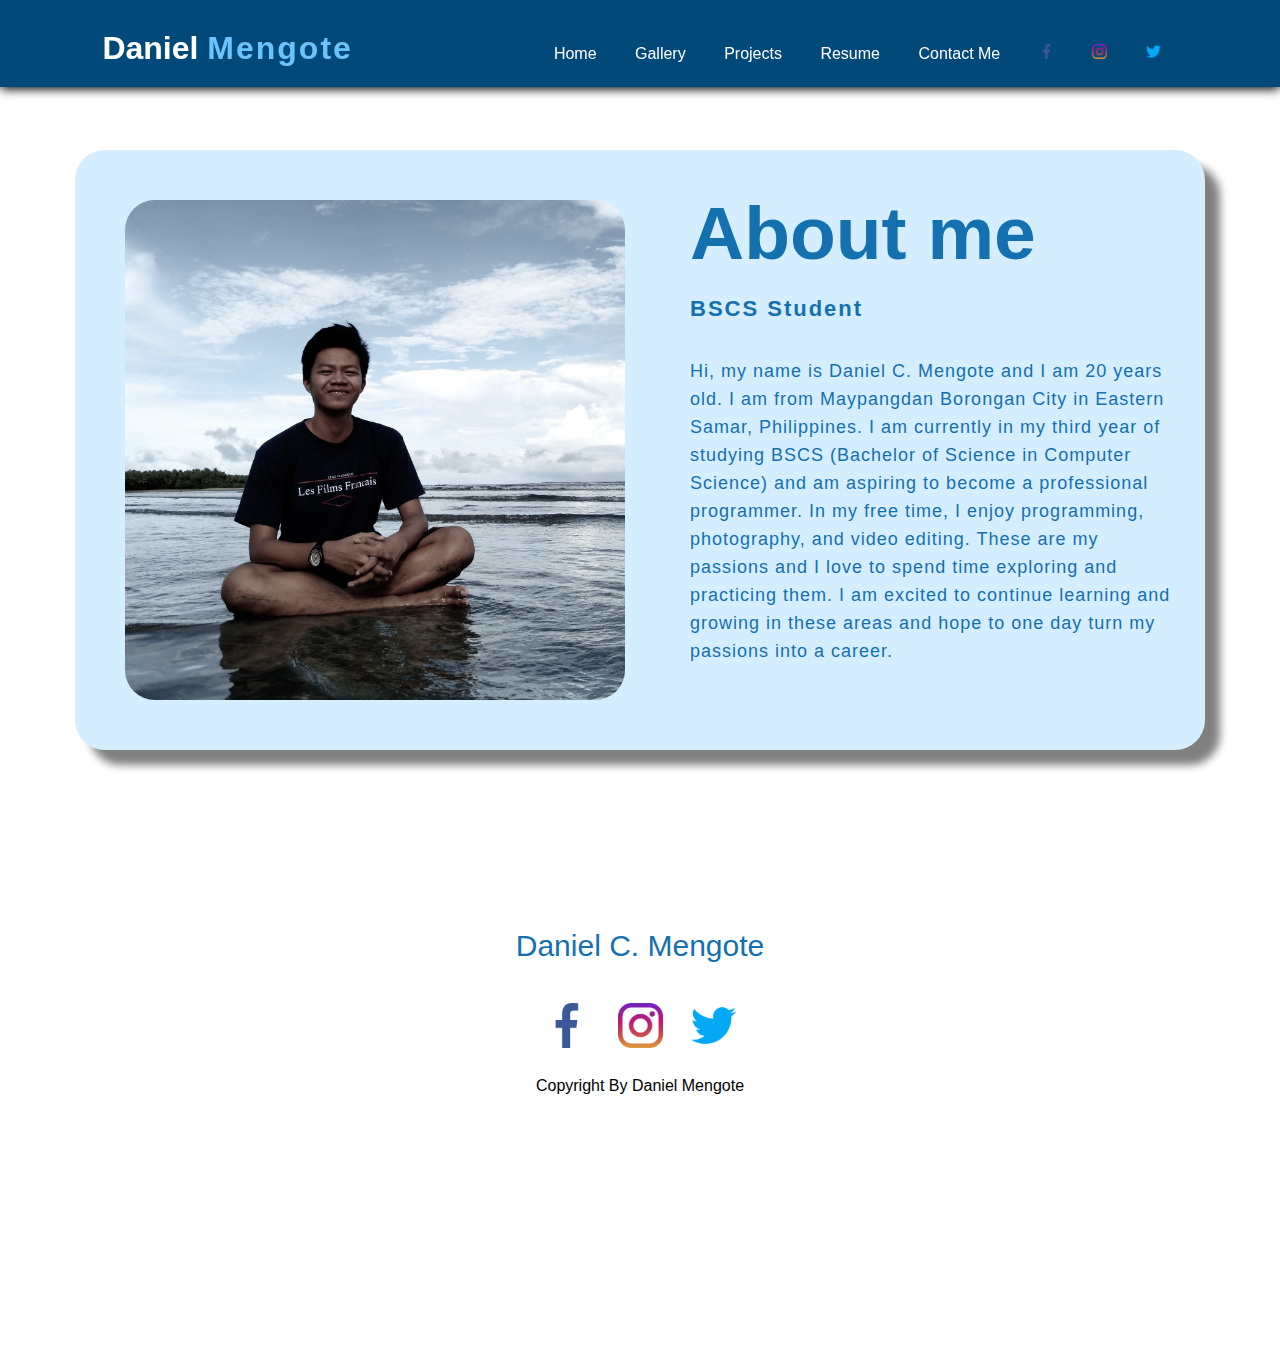
<file: index.html>
<!DOCTYPE html>
<html>
<head>
    <title></title>
    <link rel="stylesheet" type="text/css" href="index.css">
    <link rel="stylesheet" type="text/css" href="navbar.css">
    <link rel="icon" type="image" href="ESSULogoSmall.ico">

</head>
<body>

    <nav >
        <h3  class="logo">Daniel <span> Mengote</span> </h3>
      <ul>
        <li><a href="index.html">Home</a></li>
        <li><a href="gallery.html">Gallery</a></li>
        <li><a href="projects.html">Projects</a></li>
        <li><a href="resume.html">Resume</a></li>
        <li><a href="Contact.html">Contact Me</a></li>
        <li><a href="https://www.facebook.com/daniel.mengote.5/"><img src="facebook.png"></a></li>
        <li><a href="https://www.facebook.com/daniel.mengote.5/"><img src="instagram.png"></a></li>
        <li><a href="https://www.facebook.com/daniel.mengote.5/"><img src="twitter.png"></a></li>
      </ul> 
     
    </nav>
<!-- Gallery -->


<!-- about -->
<div class="about">
  
  <div class="main">
    <img src="Aboutme.jpg">
    <div class="about-text">
      <h2>About me</h2>
      <h5>BSCS Student</h5>
      <p>Hi, my name is Daniel C. Mengote and I am 20 years old. I am from Maypangdan Borongan City in Eastern Samar, Philippines. I am currently in my third year of studying BSCS (Bachelor of Science in Computer Science) and am aspiring to become a professional programmer. In my free time, I enjoy programming, photography, and video editing. These are my passions and I love to spend time exploring and practicing them. I am excited to continue learning and growing in these areas and hope to one day turn my passions into a career.</p>
        
       
    </div>
  </div>
</div>


<!-- Quotes -->










<!-- Footer -->

<footer>
  <p>Daniel C. Mengote</p> 
<div class="social">
  <a href="https://www.facebook.com/daniel.mengote.5/"><img src="facebook.png"></a>
  <a href="https://www.instagram.com/adankuno_/"><img src="instagram.png"></a>
  <a href="https://www.youtube.com/channel/UCfbLfC9Z1da1yIQTzsBp1Hw"><img src="twitter.png"></a>
</div>
<p class="end">Copyright By Daniel Mengote</p>

</footer>


</body>

</html>
</file>
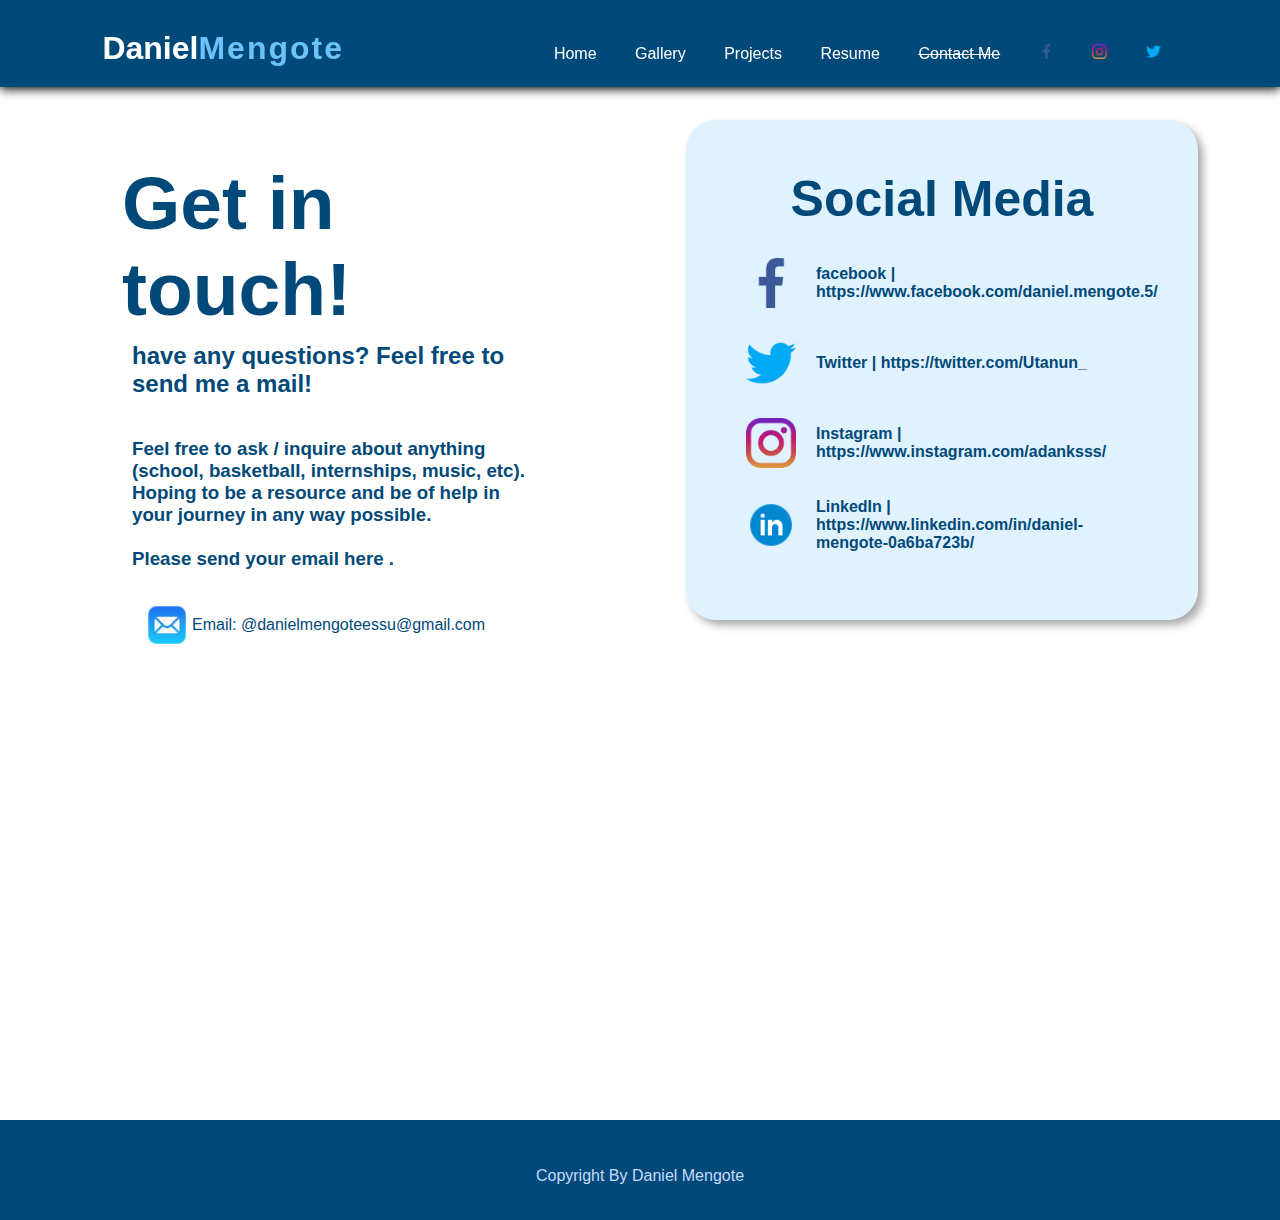
<file: Contact.html>
<!DOCTYPE html>
<html>
<head>
    <title></title>
    <link rel="stylesheet" type="text/css" href="contacts.css">
    <link rel="stylesheet" type="text/css" href="navbar.css">

</head>
<body>




<div class="hero">
    <nav>
        <h2 class="logo">Daniel<span>Mengote</span></h2>
      <ul>
        <li><a href="index.html">Home</a></li>
        <li><a href="gallery.html">Gallery</a></li>
        <li><a href="projects.html">Projects</a></li>
        <li><a href="resume.html">Resume</a></li>
        <li><a href="Contact.html"><del>Contact Me</del></a></li>
        <li><a href="https://www.facebook.com/daniel.mengote.5/"><img src="facebook.png"></a></li>
        <li><a href="https://www.facebook.com/daniel.mengote.5/"><img src="instagram.png"></a></li>
        <li><a href="https://www.facebook.com/daniel.mengote.5/"><img src="twitter.png"></a></li>
        
        
      
      </ul>

      
    </nav>





    <div class="container">
      <div class="container-item">
        <h1>Get in touch!</h1>
      <h2>have any questions? Feel free to send me a mail!</h2>
      <h3>Feel free to ask / inquire about anything (school, basketball, internships, music, etc). Hoping to be a resource and be of help in your journey in any way possible.<br><br>Please send your email here . </h3>

      <div class="socmed-box">
        <img src="email.png"><p>Email: @danielmengoteessu@gmail.com</p>
      </div>

      </div>
      <div class="container-item2">
        
          <h2>Social Media</h2>
          <a href="https://www.facebook.com/daniel.mengote.5/"></a>

        <div class="socmed-box">
          <img src="facebook.png"><a href="https://www.facebook.com/daniel.mengote.5/"><p>facebook | https://www.facebook.com/daniel.mengote.5/</p></a>
        </div>

        <div class="socmed-box">
          <img src="twitter.png"><a href="https://www.facebook.com/daniel.mengote.5/"><p>Twitter | https://twitter.com/Utanun_</p></a>
        </div>

        <div class="socmed-box">
          <img src="instagram.png"><a href="https://www.facebook.com/daniel.mengote.5/"><p>Instagram | https://www.instagram.com/adanksss/</p></a>
        </div>

        <div class="socmed-box">
          <img src="linkedin.png"><a href="https://www.facebook.com/daniel.mengote.5/"><p>LinkedIn | https://www.linkedin.com/in/daniel-mengote-0a6ba723b/</p></a>
        </div>
      </div>

    </div>

</div>
<footer>
 
  <p class="end">Copyright By Daniel Mengote</p>
  </footer>
  
</body>

</html>
</file>
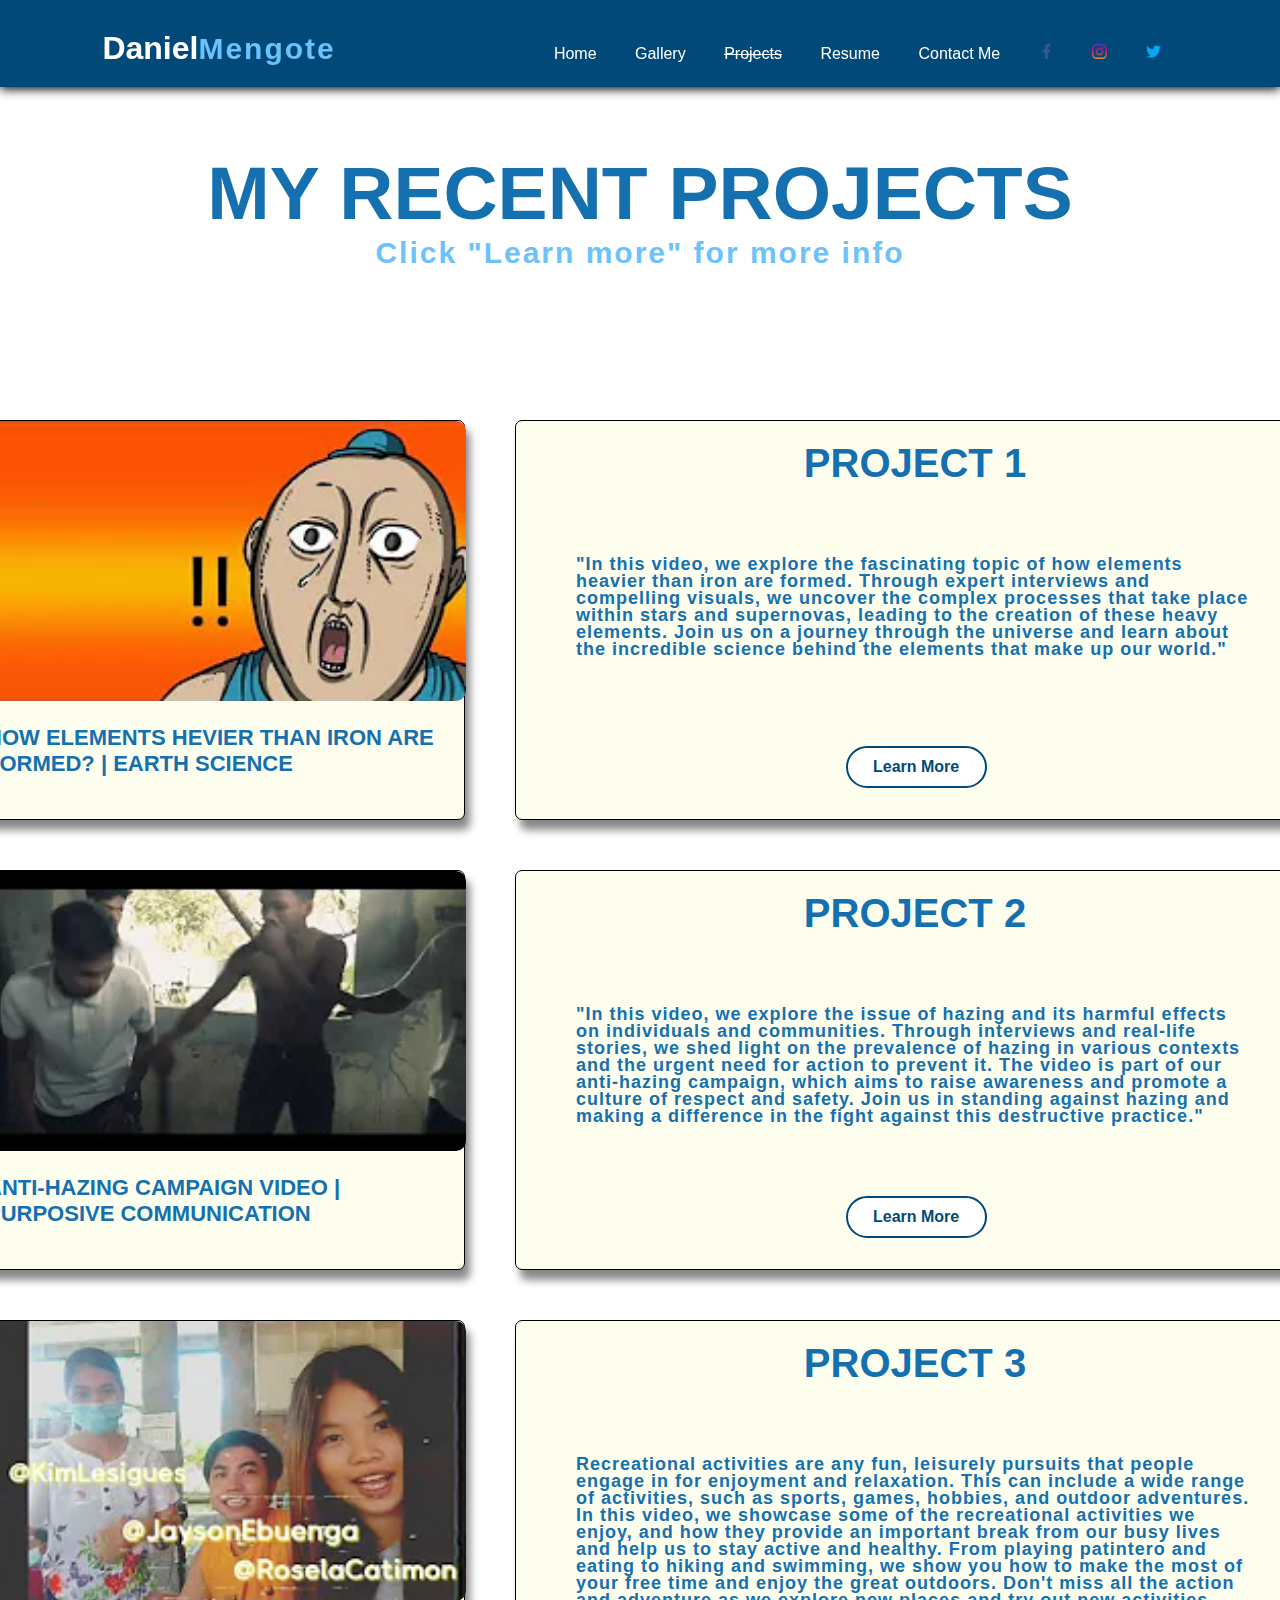
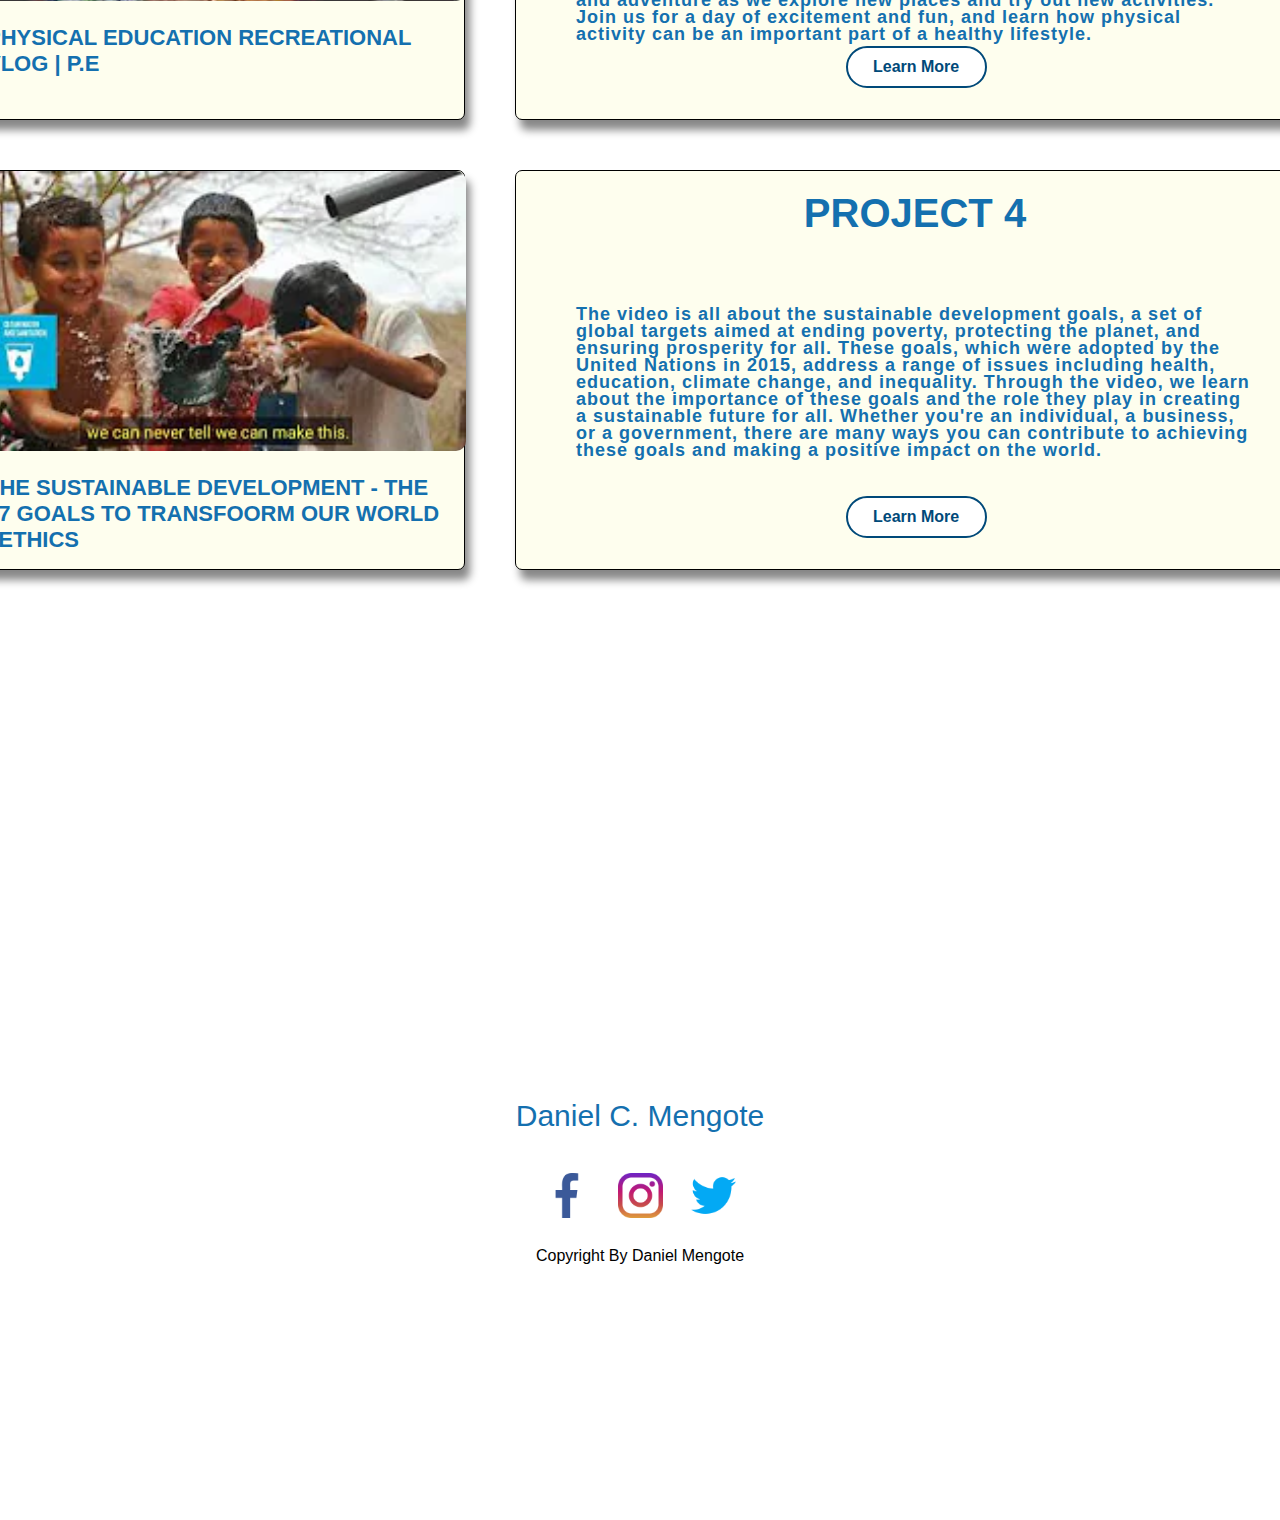
<file: projects.html>
<!DOCTYPE html>
<html>
<head>
    <title></title>
    <link rel="stylesheet" type="text/css" href="projects.css">
    <link rel="stylesheet" type="text/css" href="navbar.css">

</head>
<body>

<div class="hero">
    <nav>
        <h2 class="logo">Daniel<span>Mengote</span></h2>
      <ul>
        <li><a href="index.html">Home</a></li>
        <li><a href="gallery.html">Gallery</a></li>
        <li><a href="projects.html"><del>Projects</del></a></li>
        <li><a href="resume.html">Resume</a></li>
        <li><a href="Contact.html">Contact Me</a></li>
        <li><a href="https://www.facebook.com/daniel.mengote.5/"><img src="facebook.png"></a></li>
        <li><a href="https://www.facebook.com/daniel.mengote.5/"><img src="instagram.png"></a></li>
        <li><a href="https://www.facebook.com/daniel.mengote.5/"><img src="twitter.png"></a></li>
        
      
      </ul>

      
    </nav>

<!-- Recent projects -->
<div class="pagetitle">
  <h2>MY RECENT PROJECTS
    <br>
  
  </h2>
  <span><h3>Click "Learn more" for more info</h3></span>
  
</div>



  <div class="container">
      
      
    <div class="griditem">
      <img src="tnail1.webp">
      <div class="desc-title"><p>HOW ELEMENTS HEVIER THAN IRON ARE FORMED? | EARTH SCIENCE</p></div>
    </div>

    <div class="griditem">
      <h2>PROJECT 1</h2>
      <div class="desc"><p>"In this video, we explore the fascinating topic of how elements heavier than iron are formed. Through expert interviews and compelling visuals, we uncover the complex processes that take place within stars and supernovas, leading to the creation of these heavy elements. Join us on a journey through the universe and learn about the incredible science behind the elements that make up our world."
      </p>
      </div>
      <div class="button"><a href="https://www.youtube.com/@danielmengote3406" target="_blank" >Learn More</a> 
      </div>
    </div>

    <div class="griditem">
      <img src="tnail2.webp">
      <div class="desc-title"><p>ANTI-HAZING CAMPAIGN VIDEO | PURPOSIVE COMMUNICATION</p></div>
    </div>

    <div class="griditem">
      <h2>PROJECT 2</h2>
      <div class="desc"><p>"In this video, we explore the issue of hazing and its harmful effects on individuals and communities. Through interviews and real-life stories, we shed light on the prevalence of hazing in various contexts and the urgent need for action to prevent it. The video is part of our anti-hazing campaign, which aims to raise awareness and promote a culture of respect and safety. Join us in standing against hazing and making a difference in the fight against this destructive practice."
      </p></div>
      <div class="button"><a href="https://www.youtube.com/@danielmengote3406" target="_blank" >Learn More</a> 
      </div>
    </div>

    <div class="griditem">
      <img src="tnail3.webp">
      <div class="desc-title"><p>PHYSICAL EDUCATION RECREATIONAL VLOG | P.E</p></div>
    </div>

    <div class="griditem">
      <h2>PROJECT 3</h2>
      <div class="desc"><p>Recreational activities are any fun, leisurely pursuits that people engage in for enjoyment and relaxation. This can include a wide range of activities, such as sports, games, hobbies, and outdoor adventures. In this video, we showcase some of the recreational activities we enjoy, and how they provide an important break from our busy lives and help us to stay active and healthy. From playing patintero and eating to hiking and swimming, we show you how to make the most of your free time and enjoy the great outdoors. Don't miss all the action and adventure as we explore new places and try out new activities. Join us for a day of excitement and fun, and learn how physical activity can be an important part of a healthy lifestyle.
      </p></div>
      <div class="button"><a href="https://www.youtube.com/@danielmengote3406" target="_blank" >Learn More</a> 
      </div>
    </div>

    <div class="griditem">
      <img src="tnail4.webp">
      <div class="desc-title"><p>THE SUSTAINABLE DEVELOPMENT - THE 17 GOALS TO TRANSFOORM OUR WORLD | ETHICS</p></div>
    </div>
    <div class="griditem">
      <h2>PROJECT 4</h2>
      <div class="desc"><p>The video is all about the sustainable development goals, a set of global targets aimed at ending poverty, protecting the planet, and ensuring prosperity for all. These goals, which were adopted by the United Nations in 2015, address a range of issues including health, education, climate change, and inequality. Through the video, we learn about the importance of these goals and the role they play in creating a sustainable future for all. Whether you're an individual, a business, or a government, there are many ways you can contribute to achieving these goals and making a positive impact on the world.
      </p></div>
      <div class="button"><a href="https://www.youtube.com/@danielmengote3406" target="_blank" >Learn More</a> 
      </div>

      
    </div>
    
    
      
      
   
    
  </div>

  <footer>
    <p>Daniel C. Mengote</p> 
    
    <div class="social">
      <a href="https://www.facebook.com/daniel.mengote.5/"><img src="facebook.png"></a>
      <a href="https://www.instagram.com/adankuno_/"><img src="instagram.png"></a>
      <a href="https://www.youtube.com/channel/UCfbLfC9Z1da1yIQTzsBp1Hw"><img src="twitter.png"></a>
    </div>
    <p class="end">Copyright By Daniel Mengote</p>
    
    </footer>
    


</body>

</html>
</file>
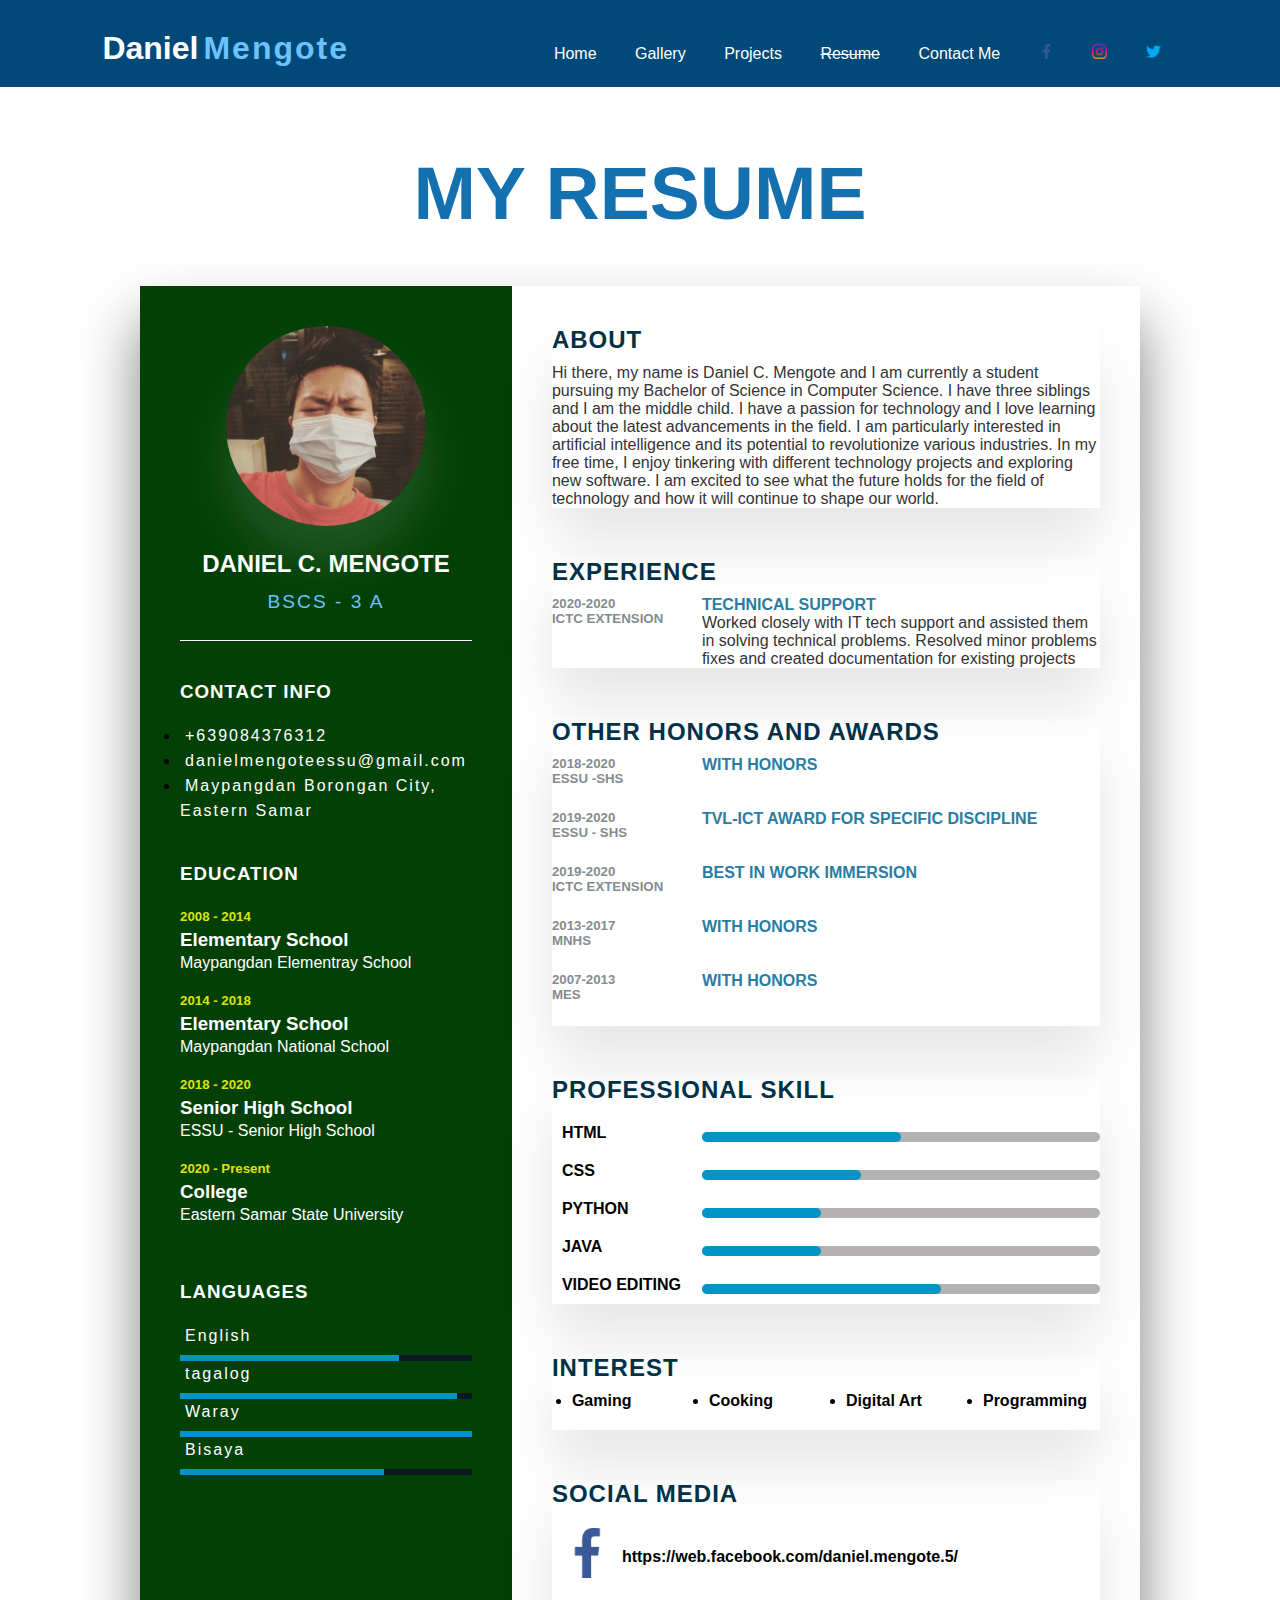
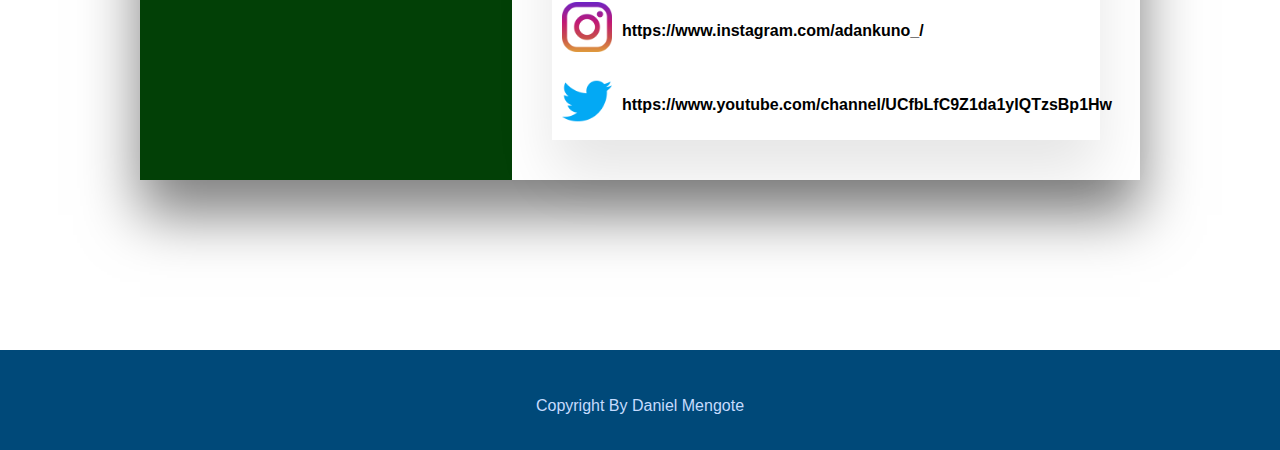
<file: resume.html>
<!DOCTYPE html>
<html>
<head>
    <title></title>
    <link rel="stylesheet" type="text/css" href="resume.css">

</head>
<body>
 
<div class="hero">
    <nav>
        <h2 class="logo">Daniel<span>Mengote</span></h2>
      <ul>
        <li><a href="index.html">Home</a></li>
        <li><a href="gallery.html">Gallery</a></li>
        <li><a href="projects.html">Projects</a></li>
        <li><a href="resume.html"><del>Resume</del></a></li>
        <li><a href="Contact.html">Contact Me</a></li>
        <li><a href="https://www.facebook.com/daniel.mengote.5/"><img src="facebook.png"></a></li>
        <li><a href="https://www.facebook.com/daniel.mengote.5/"><img src="instagram.png"></a></li>
        <li><a href="https://www.facebook.com/daniel.mengote.5/"><img src="twitter.png"></a></li> 
      </ul>  
    </nav>
   

    <!-- <div class="pagetitle">
      <h2>MY GALLERY
        <br>
      <span><h3>Click the Picture for more info</h3></span>
      </h2>
      
    </div> -->
    <div class="pagetitle">
      <h2>MY RESUME
        <br>
      
      </h2>
      
      
    </div>

    <div class="body-content">
      <div class="container">
        <div class="left-side">
          <div class="profile-text">
            <div class="imgbx">
              <img src="profileimg.jpg">
            </div>
            <h2>Daniel C. Mengote<br><span>BSCS - 3 A</span></h2>
          </div>
  
          <div class="contact-info">
            <h3 class="title">Contact Info</h3>
            <ul>
              <li>
                <span class="text">+639084376312</span>
              </li>
              <li>
                <span class="text">danielmengoteessu@gmail.com</span>
              </li>
             
              <li>
                <span class="text">Maypangdan Borongan City, Eastern Samar</span>
              </li>
            </ul>
          </div>
  
          <div class="contact-info education">
            <h3 class="title">education</h3>
            <ul>
              <li>
                <h5>2008 - 2014</h5>
                <h3>Elementary School</h3>
                <h4>Maypangdan Elementray School</h4>
              </li>
              <li>
                <h5>2014 - 2018</h5>
                <h3>Elementary School</h3>
                <h4>Maypangdan National School</h4>
              </li>
              <li>
                <h5>2018 - 2020</h5>
                <h3>Senior High School</h3>
                <h4>ESSU - Senior High School </h4>
              </li>
              <li>
                <h5>2020 - Present</h5>
                <h3>College</h3>
                <h4>Eastern Samar State University</h4>
              </li>
            </ul>
          </div>
    
          <div class="contact-info languages">
            <h3 class="title">languages</h3>
            <ul>
              <li>
                <span>English</span>
                <div class="percent">
                  <div class="percentage" style="width: 75%;"></div>
                </div>
              </li>
              <li>
                <span>tagalog</span>
                <div class="percent">
                  <div class="percentage" style="width: 95%;"></div>
                </div>
              </li>
              <li>
                <span>Waray</span>
                <div class="percent">
                  <div class="percentage" style="width: 100%;"></div>
                </div>
              </li>
              <li>
                <span>Bisaya</span>
                <div class="percent">
                  <div class="percentage" style="width: 70%;"></div>
                </div>
              </li>
            </ul>
          </div>
        </div>
  
  
        <div class="right-side">
          <div class="about">
            <h2 class="title2">About</h1>
            <p>
              Hi there, my name is Daniel C. Mengote and I am currently a student pursuing my Bachelor of Science in Computer Science. I have three siblings and I am the middle child. I have a passion for technology and I love learning about the latest advancements in the field. I am particularly interested in artificial intelligence and its potential to revolutionize various industries. In my free time, I enjoy tinkering with different technology projects and exploring new software. I am excited to see what the future holds for the field of technology and how it will continue to shape our world.
  
            </p>
          </div>
  
          <div class="about">
            <h2 class="title2">Experience</h2>
            <div class="box">
                <div class="year-company">
                  <h5>2020-2020</h5>
                  <h5>ICTC Extension</h5>
                </div>
                <div class="text">
                  <h4>Technical Support </h4>
                    <p>Worked closely with IT tech support and assisted them in solving technical problems. Resolved minor problems fixes and created documentation for existing projects</p>
                </div>
            </div>
  
          </div>
  
          <div class="about">
            <h2 class="title2">Other honors and awards</h2>
            <div class="box">
                <div class="year-company">
                  <h5>2018-2020</h5>
                  <h5>ESSU -SHS</h5>
                 
                </div>
                <div class="text">
                  <h4>with honors </h4>
                  <br><br>
                </div>
            </div>
  
            <div class="box">
              <div class="year-company">
                <h5>2019-2020</h5>
                <h5>ESSU - SHS</h5>
              </div>
              <div class="text">
                <h4>TVL-ICT AWARD FOR SPECIFIC DISCIPLINE</h4>
                <br><br>
              </div>
            </div>
  
            <div class="box">
              <div class="year-company">
                <h5>2019-2020</h5>
                <h5>ICTC EXTENSION</h5>
              </div>
              <div class="text">
                <h4>BEST IN WORK IMMERSION</h4>
                <br><br>
              </div>
            </div>
  
  
            <div class="box">
              <div class="year-company">
                <h5>2013-2017</h5>
                <h5>MNHS</h5>
              </div>
              <div class="text">
                <h4>WITH HONORS</h4>
                <br><br>
              </div>
            </div>
  
            <div class="box">
              <div class="year-company">
                <h5>2007-2013</h5>
                <h5>MES</h5>
              </div>
              <div class="text">
                <h4>WITH HONORS</h4>
                <br><br>
              </div>
            </div>
  
            
        </div>
  
  
          <div class="about skills">
            <h2 class="title2">Professional skill</h2 >
            <div class="box">
              <h4>HTML</h4>
              <div class="percent">
                <div style="width: 50%;"></div>
              </div>
            </div>
            <div class="box">
              <h4>CSS</h4>
              <div class="percent">
                <div style="width: 40%;"></div>
              </div>
            </div>
            <div class="box">
              <h4>python</h4>
              <div class="percent">
                <div style="width: 30%;"></div>
              </div>
            </div>
            <div class="box">
              <h4>JAVA</h4>
              <div class="percent">
                <div class="percentage" style="width: 30%;"></div>
              </div>
            </div>
            <div class="box">
              <h4>Video Editing</h4>
              <div class="percent">
                <div class="percentage" style="width: 60%;"></div>
              </div>
            </div>
          </div>
  
  
          <div class="about interest">
            <h2 class="title2">INTEREST</h2>
            <ul>
              <li>Gaming<br></li>
              <li>Cooking</li>
              <li>Digital Art</li>
              <li>Programming</li>
            </ul>
          </div>
  
          <div class="about socialmedia">
            <h2 class="title2">social media</h2>
            <div class="socialmedia-content">
              <div class="socmed-section">
                <div class="imgbox-fb">
                  <img src="facebook.png"> 
                </div>
                <a href="https://web.facebook.com/daniel.mengote.5/" target="_blank" >https://web.facebook.com/daniel.mengote.5/</a> 
              </div>
              <div class="socmed-section">
                <div class="imgbox-ig">
                  <img src="instagram.png">  
                </div>
                <a href="https://www.instagram.com/adankuno_/" target="_blank" >https://www.instagram.com/adankuno_/</a>  
              </div>
              <div class="socmed-section">
                <div class="imgbox-yt">
                  <img src="twitter.png">  
                </div>
                 <a href="https://www.youtube.com/channel/UCfbLfC9Z1da1yIQTzsBp1Hw" target="_blank" >https://www.youtube.com/channel/UCfbLfC9Z1da1yIQTzsBp1Hw</a> 
              </div>
            </div>
          </div>
        </div>

        



      </div>
  </div>

  <footer>
 
    <p class="end">Copyright By Daniel Mengote</p>
    </footer>
    
  
   

</body>

</html>
</file>
<file: index.css>
@import url('https://fonts.cdnfonts.com/css/neue-haas-grotesk-display-pro?styles=82961,82962,82971,82972,82969,82970,82967,82968,82965,82966,82963,82964,82959,82960,82957,82958');

/* font-family: 'Neue Haas Grotesk Display Pro', sans-serif; */


* {
    padding: 0;
    margin: 0;
    font-family: 'Neue Haas Grotesk Display Pro', sans-serif;
    box-sizing: border-box;
}

body {

     
     height: 150vh;
}


.main img {
    height: 500px;
    
}

.about .main img{
    border-radius: 30px;
    margin-left: 40px;
    margin-top: 40px;
    margin-bottom: 40px;
    
    
}


.about {
    
    width: 100%;
    padding: 100px 0px;
    
}

.about-text {
    width: 650px;
    margin-left: 45px;
    padding: 20px;
}

.main {
    width: 1130px;
    background-color: rgb(213, 238, 255);
    border-radius: 30px;
    padding-top: 30px;
    padding-bottom: 30px;
    padding-left: 30px;
    max-width: 95%;
    display: flex;
    align-items: center;
    justify-content: space-around;
    padding: 10px;
    box-shadow: 15px 15px 8px gray;
    margin: 50px auto;
  }


.about-text h2 {
    font-family: Arial, Helvetica, sans-serif;
    color: rgb(20, 112, 175);
    font-size: 75px;
    font-weight: 600;
    margin-bottom: 20px;
}

.about-text h5 {
    font-family:Arial, Helvetica, sans-serif;
    text-transform: capitalize;
    letter-spacing: 2px;
    margin-bottom: 35px;
    font-size: 22px;
    color: rgb(20, 112, 175);
}

.about-text p {
    font-family: Arial, Helvetica, sans-serif;
    color: rgb(255, 255, 255);
    letter-spacing: 1px;
    line-height: 28px;
    font-size: 18px;
    color: rgb(20, 112, 175);
    margin-bottom: 45px;
} 

.quotes {
   
    width: 80%;
    height: 80vh;
    background-image: linear-gradient(rgb(119, 200, 253), rgb(255, 255, 255));
    margin: auto;
    overflow: hidden;
    display: flex;
    align-items: center;
    justify-content: center;
}

.quotes p{
    font-family:courier;

}


.service {
    width: 100%;
    padding: 100px 0px;
}



.title h2{
    color: rgb(20, 112, 175);
    font-size: 75px;
    width: 1130px;
    
    margin: 30px auto;
    text-align: center;
}

.contact-me {
    height: 290px;
    width: 100%;
    display: flex;
    align-items: center;
    justify-content: center;
    flex-direction: column;
}

.contact-me p {
    color: rgb(0, 73, 121);
    font-size: 30px;
    font-weight: bold;
    margin-bottom: 25px;
}

.contact-me .button-two {
    border-radius: 30px;
    text-decoration: none;
    font-weight: bold;
    padding: 10px 25px;
    transition: .4s;
}
.contact-me .button-two:hover {
    background-color: rgb(249, 191, 84);
    left: 8%;
    transform: translateY(-50%);
    transition: .3s;
    transform: scale(1.1);
}

footer {
    width: 100%;
    height: 200px;
    position: relative;
    display: flex;
    flex-direction: column;
    align-items: center;
    justify-content: center;

}

footer p:nth-child(1){
    font-size: 30px;
    color: rgb(20, 112, 175);
    margin-bottom: 20px;
}
footer p:nth-child(2){
   font-size: 17px;
   width: 500px;
   text-align: center;
   line-height: 26px;
}



.social a img{
    width: 45px;
    height: 45px;
    margin: 20px 12px;
    transition: .4s;
}

.social a img:hover{
 
    margin: 20px 12px;
    transition: .3s;
    transform: scale(1.1);
}

.end {
    position: absolute;
    color: rgb(0, 0, 0);
    bottom: 35px;
    
}

.Button {
    background-color:  #ffffff;
    border-radius: 30px;
    text-decoration: none;
    font-weight: bold;
    padding: 10px 25px;
    transition: .4s;
    color: rgb(0, 73, 121);
    border: solid rgb(0, 73, 121) 2px;
}

.Button:hover {
    background-color: rgb(135, 193, 232);
    left: 8%;
    color: white;
    border: white solid 2px;
    transform: translateY(-50%);
    transition: .3s;
    transform: scale(1.1);
}

.end {
    position: absolute;
    color: rgb(0, 0, 0);
    bottom: 5px;
    
}
</file>
<file: navbar.css>
@import url('https://fonts.cdnfonts.com/css/neue-haas-grotesk-display-pro?styles=82961,82962,82971,82972,82969,82970,82967,82968,82965,82966,82963,82964,82959,82960,82957,82958');

*{
    box-sizing: border-box;
}


.hero {

    height: 100vh;
    width: 100%;
    background-size: cover;
    background-position: center;
}

nav {
    background-color: rgb(0, 73, 121);
    position: fixed;
    top: 0;
    left: 0;
    width: 100%;
    z-index: 1;
    display: flex;
    align-items:  center;
    justify-content: space-between;
    padding-top: 25px;
    padding-left: 8%;
    padding-right: 8%;
    padding-bottom: 15px;
    box-shadow: 0px 2px 10px black;
    
}

.logo {
    font-family: 'Neue Haas Grotesk Display Pro', sans-serif;
    font-size: 32px;
    font-weight: 600;
    cursor: pointer;
    color: rgb(255, 255, 255);

    
}


span {
    color: rgb(108, 194, 250);
    letter-spacing: 2px;

}

nav ul li {
    list-style: none;
    display: inline-block;
    padding: 9px;
}

nav ul li a {
    color: rgb(255, 255, 255);
    text-decoration: none;
    font-weight: 300;
    margin-left: 8px;
    margin-right: 8px;
    transition: .4s;
}

nav ul a img{
padding-top: 10px;

}


nav ul li a:hover{
    color: green;
    transform: scale(1.1);
    transition: .3s;
}



nav a img {
    height: 25px;
}
</file>
<file: contacts.css>
@import url('https://fonts.cdnfonts.com/css/neue-haas-grotesk-display-pro?styles=82961,82962,82971,82972,82969,82970,82967,82968,82965,82966,82963,82964,82959,82960,82957,82958');

/* font-family: 'Neue Haas Grotesk Display Pro', sans-serif; */


* {
    padding: 0;
    margin: 0;
    font-family: 'Neue Haas Grotesk Display Pro', sans-serif;
    box-sizing: border-box;
}

body {
    height: auto;
}






.contact-me {
    height: 290px;
    width: 100%;
    display: flex;
    align-items: center;
    justify-content: center;
    flex-direction: column;
}

.contact-me p {
    color: rgb(0, 73, 121);
    font-size: 30px;
    font-weight: bold;
    margin-bottom: 25px;
}

.contact-me .button-two {
    border-radius: 30px;
    text-decoration: none;
    font-weight: bold;
    padding: 10px 25px;
    transition: .4s;
}
.contact-me .button-two:hover {
    background-color: rgb(249, 191, 84);
    left: 8%;
    transform: translateY(-50%);
    transition: .3s;
    transform: scale(1.1);
}




.Button {
    background-color:  #ffffff;
    border-radius: 30px;
    text-decoration: none;
    font-weight: bold;
    padding: 10px 25px;
    transition: .4s;
    color: rgb(0, 73, 121);
    border: solid rgb(0, 73, 121) 2px;
}

.Button:hover {
    background-color: rgb(135, 193, 232);
    left: 8%;
    color: white;
    border: white solid 2px;
    transform: translateY(-50%);
    transition: .3s;
    transform: scale(1.1);
}

.Button {
    background-color:  #ffffff;
    border-radius: 30px;
    text-decoration: none;
    font-weight: bold;
    padding: 10px 25px;
    transition: .4s;
    color: rgb(0, 73, 121);
    border: solid rgb(0, 73, 121) 2px;
}

.Button:hover {
    background-color: rgb(135, 193, 232);
    left: 8%;
    color: white;
    border: white solid 2px;
    transform: translateY(-50%);
    transition: .3s;
    transform: scale(1.1);
}

.container{
    margin-top: 100px;
   
    height: auto;
    width: 100%;
    display: grid;
    grid-template-columns: 40% 40%;
    grid-template-rows: 500px;
    gap: 10px;
    justify-content: space-evenly;
    padding: 20px 0px;
}

.container-item {  
    padding: 40px;
    border-radius: 30px;
}

.container-item img {
    height: 50px;
}

.socmed-box {
    margin: 10px 10px;
    padding: 10px 10px;
    
    display: flex;
    align-items: center;
    justify-content: left;
}

.container-item h1{
    font-size: 75px;
    color: rgb(0, 73, 121);
}

.container-item h2{
    padding: 10px 10px;
    color: rgb(0, 73, 121);
}

.container-item h2{
    color: rgb(0, 73, 121);
    padding: 10px 10px;
}
.container-item h3{
    margin-top: 20px;
    padding: 10px 10px;
    color: rgb(0, 73, 121);
}

.container-item p {
    color: rgb(0, 73, 121);
}
/* container2 */

.container-item2 h2{
    text-align: center;
    font-size: 50px;
    padding: 10px 10px;
    color: rgb(0, 73, 121);
}

.container-item2 {  
    padding: 40px;
    border-radius: 30px;
    background-color: rgb(223, 242, 254);
    box-shadow: 5px 5px 8px rgb(169, 169, 169);
}

.container-item2 img {
    height: 50px;
}

.container-item2 a {
   text-decoration: none;
}
.container-item2 p {
    padding: 0px 20px;
    font-weight: 700;
    color: rgb(0, 73, 121);
}

footer {
    margin-top: 120px;
    width: 100%;
    height: 100px;
    position: relative;
    display: flex;
    flex-direction: column;
    align-items: center;
    justify-content: center;
    background-color: rgb(0, 73, 121);;
}

.end {
    position: absolute;
    color: rgb(198, 219, 254);
    bottom: 35px;
    
}
</file>
<file: projects.css>
@import url('https://fonts.cdnfonts.com/css/neue-haas-grotesk-display-pro?styles=82961,82962,82971,82972,82969,82970,82967,82968,82965,82966,82963,82964,82959,82960,82957,82958');

/* font-family: 'Neue Haas Grotesk Display Pro', sans-serif; */


* {
    padding: 0;
    margin: 0;
    font-family: 'Neue Haas Grotesk Display Pro', sans-serif;
    box-sizing: border-box;
}

body {

    
    height: 330VH;
}

.pagetitle {
    margin-top: 150px;
    background-color: transparent;
    width: 100%;
    height: auto;
    align-items: center;
}

span {
    font-size: 30px;
    
}


.titlebar {
    width: 100%;
    height: 100%;
    background-color: transparent;
    
    
}


.titlebar h2 {
    width: 100%;
    height: 100%;
    text-align: center;
   padding-top: 6%;
   font-size: 70px;
    
}


.pagetitle h2{
    text-align: center;
    font-size: 75px;
    color: rgb(20, 112, 175);
}

.pagetitle h3{
    text-align: center;
    font-size: 30px;
    color: rgb(108, 194, 250);
  }

.container{
    margin-top: 100px;
    justify-content: center;
    padding: 50px 150px;
    background-color: transparent;
    width: 100%;
    height: 200vh;
    display: grid;
    grid-template-columns: 500px 800px ;
    grid-template-rows: 400px 400px 400px 400px;
    gap: 50px;
    
    

}

.griditem {
   background-color: rgb(254, 254, 238);
    border-radius: 7px;
    border: 1px solid;
    box-shadow: 5px 10px 8px #888888;
}

.griditem img {
   width: 500px;
   border-radius: 10px;
   object-fit: fill;
}

.griditem .desc-title {
    height: 116px;
    padding: 20px 20px;
    font-weight: 600;
    font-size: 22px;
    color: rgb(20, 112, 175);
    
 }

 .griditem h2 {
    margin: 20px 20px;
    margin-bottom: 30px;
    font-size: 40px;
    color: rgb(20, 112, 175);
    text-align: center;
 }

 .griditem .desc {
    height: 200px;
  margin: 30px 20px;
  margin-top: 10px;

  
 }

 .griditem .desc p{
    line-height: 17px;
  height: 200px;
  text-align: left;
  font-weight: 600;
    font-size: 18px; 
    letter-spacing: 1px;
    color: rgb(20, 112, 175);
    padding: 40px;

 }

 .button a{
    text-decoration: none;
    text-align: center;
    color: rgb(0, 73, 121);
  
}



.button {
    width: 141px;
    background-color:  #ffffff;
    border-radius: 30px;
    text-decoration: none;
    font-weight: bold;
    padding: 10px 25px;
    transition: .4s;
    color: rgb(0, 73, 121);
    border: solid rgb(0, 73, 121) 2px;
    margin-left: 330px;
    
}

.button:hover {
    background-color: rgb(189, 215, 233);
    left: 8%;
    border: white solid 2px;
    transform: translateY(-50%);
    transition: .3s;
    transform: scale(1.1);
    color: white;
}

/* ------------------------------Footer ----------------------------*/

footer {
    margin-top: 500px;
    width: 100%;
    height: 200px;
    position: relative;
    display: flex;
    flex-direction: column;
    align-items: center;
    justify-content: center;

}

footer p:nth-child(1){
    font-size: 30px;
    color: rgb(20, 112, 175);
    margin-bottom: 20px;
}
footer p:nth-child(2){
   font-size: 17px;
   width: 500px;
   text-align: center;
   line-height: 26px;
}



.social a img{
    width: 45px;
    height: 45px;
    margin: 20px 12px;
    transition: .4s;
}

.social a img:hover{
 
    margin: 20px 12px;
    transition: .3s;
    transform: scale(1.1);
}

.end {
    position: absolute;
    color: rgb(0, 0, 0);
    bottom: 5px;
    
}
</file>
<file: resume.css>
@import url('https://fonts.cdnfonts.com/css/neue-haas-grotesk-display-pro?styles=82961,82962,82971,82972,82969,82970,82967,82968,82965,82966,82963,82964,82959,82960,82957,82958');

/* font-family: 'Neue Haas Grotesk Display Pro', sans-serif; */


* {
    padding: 0;
    margin: 0;
    font-family: 'Neue Haas Grotesk Display Pro', sans-serif;
    box-sizing: border-box;
    font-weight: ;
}

body{
    background-color: white;
    height: auto;
}

.pagetitle {
  margin-top: 150px;
  background-color: transparent;
  width: 100%;
  height: auto;
  align-items: center;
}


.titlebar {
  width: 100%;
  height: 100%;
  background-color: transparent;
  
  
}


.titlebar h2 {
  width: 100%;
  height: 100%;
  text-align: center;
 padding-top: 6%;
 font-size: 70px;
  
}


.pagetitle h2{
  text-align: center;
  font-size: 75px;
  color: rgb(20, 112, 175);
}


.hero {
  background-color: pink;
    height: 00px;
    width: 100%;
    background-size: cover;
    background-position: center;
}

nav {
    background-color: rgb(0, 73, 121);
    position: fixed;
    top: 0;
    left: 0;
    width: 100%;
    z-index: 1;
    display: flex;
    align-items:  center;
    justify-content: space-between;
    padding-top: 25px;
    padding-left: 8%;
    padding-right: 8%;
    padding-bottom: 15px;
    
}

.logo {
  font-family: 'Neue Haas Grotesk Display Pro', sans-serif;
  font-size: 32px;
  font-weight: 600;
  cursor: pointer;
  color: rgb(255, 255, 255);

  
}


span {
  margin: 5px;
  color: rgb(108, 194, 250);
  letter-spacing: 2px;
}

nav ul li {
    list-style: none;
    display: inline-block;
    padding: 9px;
}

nav ul li a {
    color: rgb(255, 255, 255);
    text-decoration: none;
    font-weight: 300;
    margin-left: 8px;
    margin-right: 8px;
    transition: .4s;
}

nav ul a img{
padding-top: 10px;

}


nav ul li a:hover{
    color: green;
    transform: scale(1.1);
    transition: .3s;
}

nav ul a img{
padding-top: 10px;

}


nav ul li a:hover{
    color: green;
    transform: scale(1.1);
    transition: .3s;
}

nav a img {
    height: 25px;
}

.body-content{
    display: flex;
    justify-content: center;
    align-items: center;
    min-height: 100vh;
  } 

  .container {
    position: relative;
    width: 100%;
    max-width: 1000px;
    min-height: 1000px;
    margin: 50px;
    background: white;
    display: grid;
    grid-template-columns: 1fr 2fr;
    box-shadow: 0 35px 55px rgba(0, 0, 0, 0.5);
  }

  .container .left-side {
    position: relative;
    background: rgb(2, 64, 6);
    padding: 40px;
  }

  .profile-text {
    position: relative;
    display: flex;
    flex-direction: column;
    align-items: center;
    padding-bottom: 20px;
    border-bottom: 1px solid white; 
  }

  .profile-text .imgbx {
    position: relative;
    width: 200px;
    height: 200px;
    overflow: hidden;
    border-radius: 50%;
    box-shadow: 0 35px 55px rgba(255, 255, 255, 0.13);
  }

  .profile-text .imgbx img {
    position: absolute;
    object-fit: cover;
    width: 100% ; 
    height: 100%;
    object-fit: cover;
  }

  .profile-text h2 {
    color: white;
    font-size: 1.5em;
    margin-top: 20px;
    text-transform: uppercase;
    text-align: center;
    font-weight: bold;
    line-height: 1.5em;
  }

  .profile-text h2 span {
    font-size: 0.8em;
    font-weight: 300;
  }

  .contact-info {
    padding-top: 40px;
  }
  
  .title {
    color: white;
    text-transform: uppercase;
    letter-spacing: 1px;
    margin-bottom: 20px;
  }
  
  .contact-info ul {
    position: relative;
  }
  
  .contact-info ul li .text{
    color: white;
    font-weight: 500px;
    line-height: 25px;
    
  }
  
  .contact-info.education ul{
    list-style: none;
  }
  .contact-info.education li{
    margin-bottom: 15px;
    line-height: 23px;
  }
  
  .contact-info.education h5 {
    color: rgb(222, 226, 0);
    font-weight: bold;
  }
  
  .contact-info.education h3 {
    color: white;
    font-weight: bold;
  }
  
  .contact-info.education h4 {
    color: white;
    font-weight: normal ;
  }

  .contact-info.languages ul li span{
    color: white;
    font-weight: 500px;
    line-height: 25px;
    
  }
  .contact-info.languages ul {
    list-style: none;
    
  }
  
  .contact-info.languages .percent{
    position: relative;
    width: 100%;
    height: 6px;
    background-color: #081921;
    margin-top: 7px;
  }
  
  .contact-info.languages ul li .percent .percentage {
    position: absolute;
    top: 0;
    left: 0;
    height: 100%;
    background-color: rgb(0, 148, 197);
  }
  
  .container .right-side {
    position: relative;
    background: #fff;
    padding: 40px;
    
  }
  
  .title2 {
    color: rgb(0, 49, 71);
    text-transform: uppercase;
    letter-spacing: 1px;
    margin-bottom: 10px;
    
  }
  
  p{
    color: #333;
  }
  .about {
    
    margin-bottom: 50px;
    box-shadow: 0 35px 55px rgba(0, 0, 0, 0.1);
  }
    
  
  
  
  .about:last-child {
    margin-bottom: 0px;
  }
  
  .right-side .about .box {
    margin: 20px, 0;
    
    display: flex;
    flex-direction: row;
  }
  
  .right-side .about .box .year-company {
    min-width: 150px;
  
  }
  .right-side .about .box .year-company h5{
  text-transform: uppercase;
  color: #848c90;
  }

  .right-side .about .box .text h4 {
    color: #2a7da2;
    text-transform: uppercase;
    font-size: 16px;
  }
  
  .about.skills .box {
    position: relative;
    display: grid;
    width: 100%;
    align-items: center;
    justify-content: center;
    grid-template-columns: 150px 1fr;
  }
  
  .about.skills .box h4 {
    color: black;
    margin: 10px;
    text-transform: uppercase;
  }
  
  .about.skills .box .percent {
    position: relative;
    width: 100%;
    height: 10px;
    background-color: #b3b1b1;
    margin-top: 7px;
    border-radius: 50px;
    padding-bottom: 5px;
  }
  
  .about.skills .box .percent div {
    position: absolute;
    top: 0;
    left: 0;
    height: 100%;
    background-color: rgb(0, 148, 197);
    border-radius: 50px;
  }
  
  .about.interest ul{
    display: grid;
    grid-template-columns: repeat(4,1fr);
  }
  
  .about.interest ul li {
    margin-left: 20px;
    font-weight: 600;
    margin-bottom: 20px;
    
  }
  
  
  .about.socialmedia {
    box-shadow: 0 35px 55px rgba(0, 0, 0, 0.1);
  }
  
  
  
  .about.socialmedia .socialmedia-content .imgbox-fb {
    display: inline-block;
    width: 50px;
    height: 50px;
    position: relative;
    overflow: hidden;
    margin: 10px;
  }

  .about.socialmedia .socialmedia-content .imgbox-ig {
    display: inline-block;
    width: 50px;
    height: 50px;
    position: relative;
    overflow: hidden;
    margin: 10px;
  }
  
  .about.socialmedia .socialmedia-content .imgbox-yt {
    display: inline-block;
    width: 50px;
    height: 50px;
    position: relative;
    overflow: hidden;
    margin: 10px;
  }
  
  .about.socialmedia .socialmedia-content img {
    position: absolute;
    width: 100%;
  }

  .about.socialmedia .socialmedia-content .socmed-section {
    position: relative;
  }
  
  .socialmedia-content .socmed-section a{
    display: inline-block;
    position: absolute;
    margin: auto;
    padding: 30px 0;
    text-decoration: none;
    color: #000;
    font-weight: 700;
    position: absolute;
    
  }
  footer {
    margin-top: 120px;
    color: white;
    width: 100%;
    height: 100px;
    position: relative;
    display: flex;
    flex-direction: column;
    align-items: center;
    justify-content: center;
    background-color: rgb(0, 73, 121);;
}

.end {
  position: absolute;
  color: rgb(198, 219, 254);
  bottom: 35px;
  
}



  @media(max-width: 1000px)
{
  .container
  {
    margin: 10px;
    grid-template-columns: repeat(1,1fr);
  }

  .about.interest ul {
    grid-template-columns: repeat(2,1fr);
  }

}

@media(max-width: 600px)
{
  .about .box
  {
    flex-direction: column;
  }
  .about .box .year-company
  {
    margin-bottom: 5px;
  }
  .about.interest ul {
    grid-template-columns: repeat(1,1fr);
    
  }
  .about.interest ul li{
    margin-bottom: 10px;
  }
</file>
